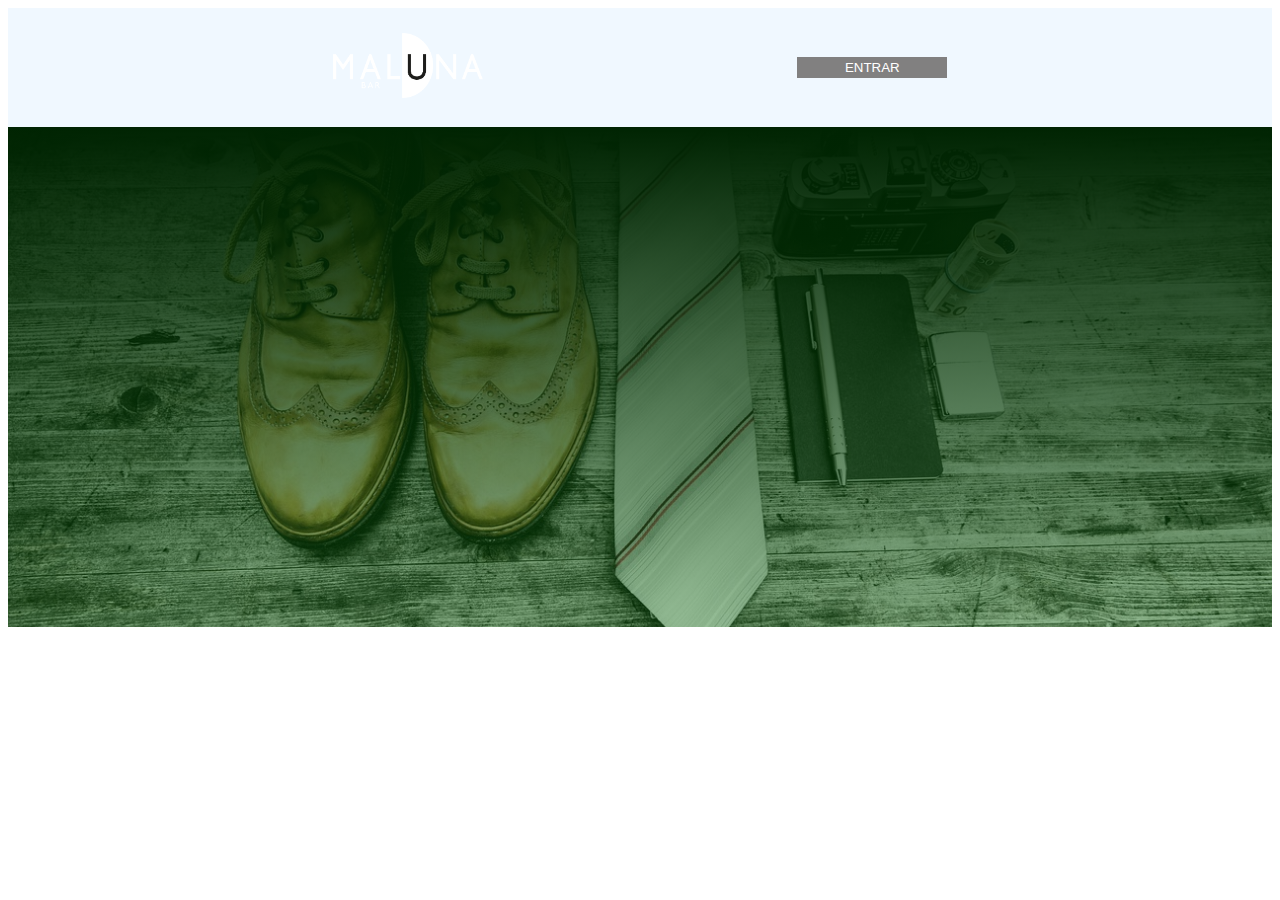
<file: Illustrator/index.html>
<!DOCTYPE html>
<html lang="pt-br">

<head>
    <meta charset="UTF-8">
    <meta name="viewport" content="width=device-width, initial-scale=1.0">
    <title>Document</title>
    <link rel="stylesheet" href="style.css">
</head>

<body>

    <header>
        <div>
            <img src="Logo MALUNA.png" alt="Logo-Dress-You">
        </div>

        <div>
            <button>ENTRAR</button>
        </div>
    </header>

    <main>
<section class="section-01">

</section>
    </main>



</body>

</html>
</file>
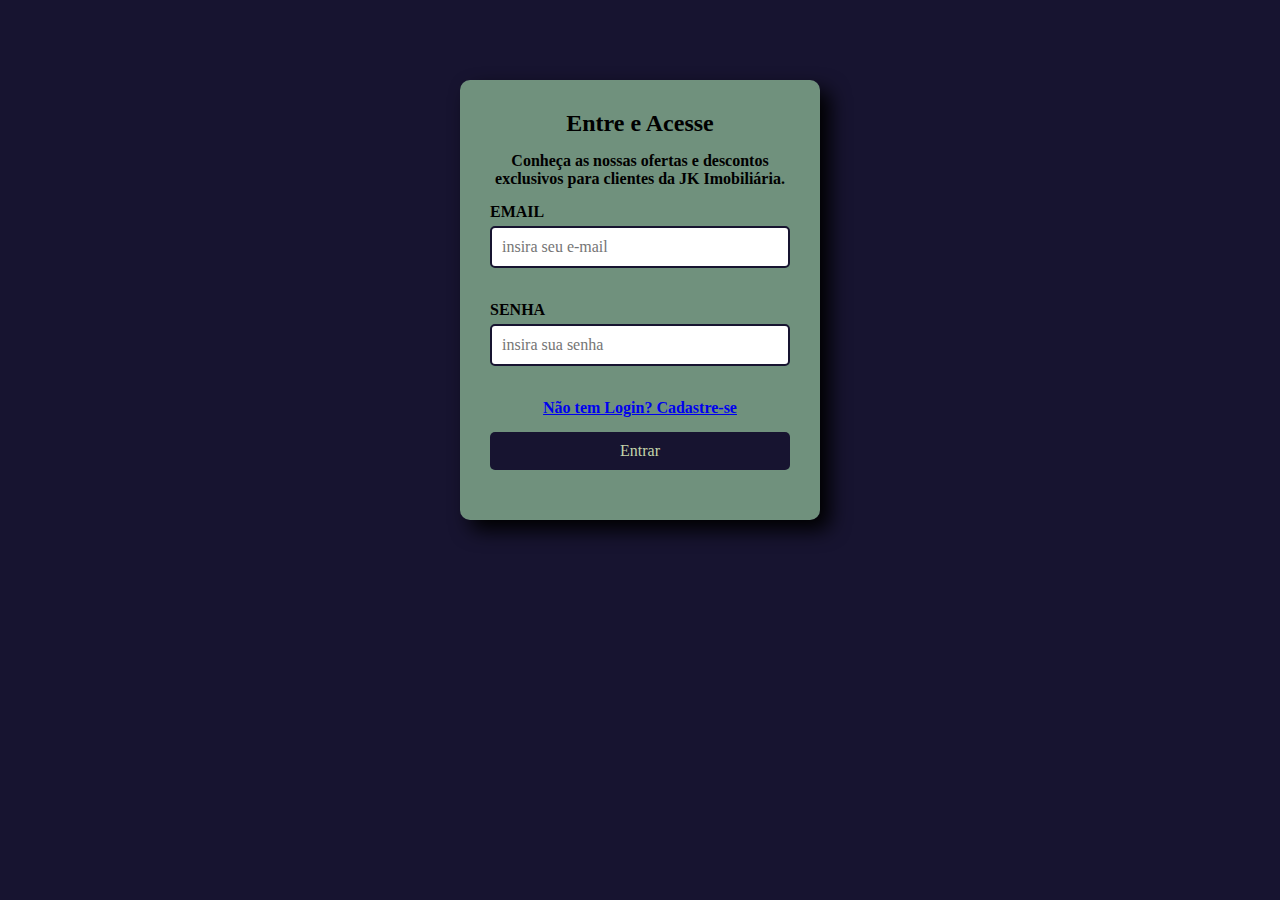
<file: form.html>
<!DOCTYPE html>
<html lang="en">

<head>
    <meta charset="UTF-8">
    <meta name="viewport" content="width=device-width, initial-scale=1.0">
    <title>Document</title>
    <link rel="stylesheet" href="form.css">
</head>

<body>

    <div class="div-form">
        <form action="">

            <h2>Entre e Acesse</h2>
            <p>Conheça as nossas ofertas e descontos exclusivos para clientes da JK Imobiliária.</p>
            <label for="input-email">EMAIL</label>
            <input type="email" class="input-email dombosco" id="input-email" name="input-email" placeholder="insira seu e-mail" required>
            <br>

            <label for="input-password">SENHA</label>
            <input type="password" class="input-password dombosco" id="input-password" name="input-password"
                placeholder="insira sua senha" required> <br>

                <a href="form2.html">
                    <p>Não tem Login? Cadastre-se</p>
                </a>

            <input type="submit" value="Entrar" class="btn-form">
        </form>
    </div>

    <!-- LABEL => Usa como etiqueta para formulario (nome da caixa) peça fundamental para construção de Formularios. O for"") que é vinculado com ele servira para especificar a qual Input ele pertence/conversa.-->

    <!-- INPUT => Utilizado para especificar o tipo de entrada da informação (Text, Email, Password, Data e etc...) Sempre lembrar que o Input precisa ter um ID, CLASS e NAME para ações futuras. -->

    <!-- Input type "submit" => Utilizado como botão, e o type "submit" faz uma ação de envio das informações que se encontram dentro do formulario, sendo essencial para um formulario. Alterando o "value" é possível trocar o nome de visualização do botão.-->




</body>

</html>
</file>
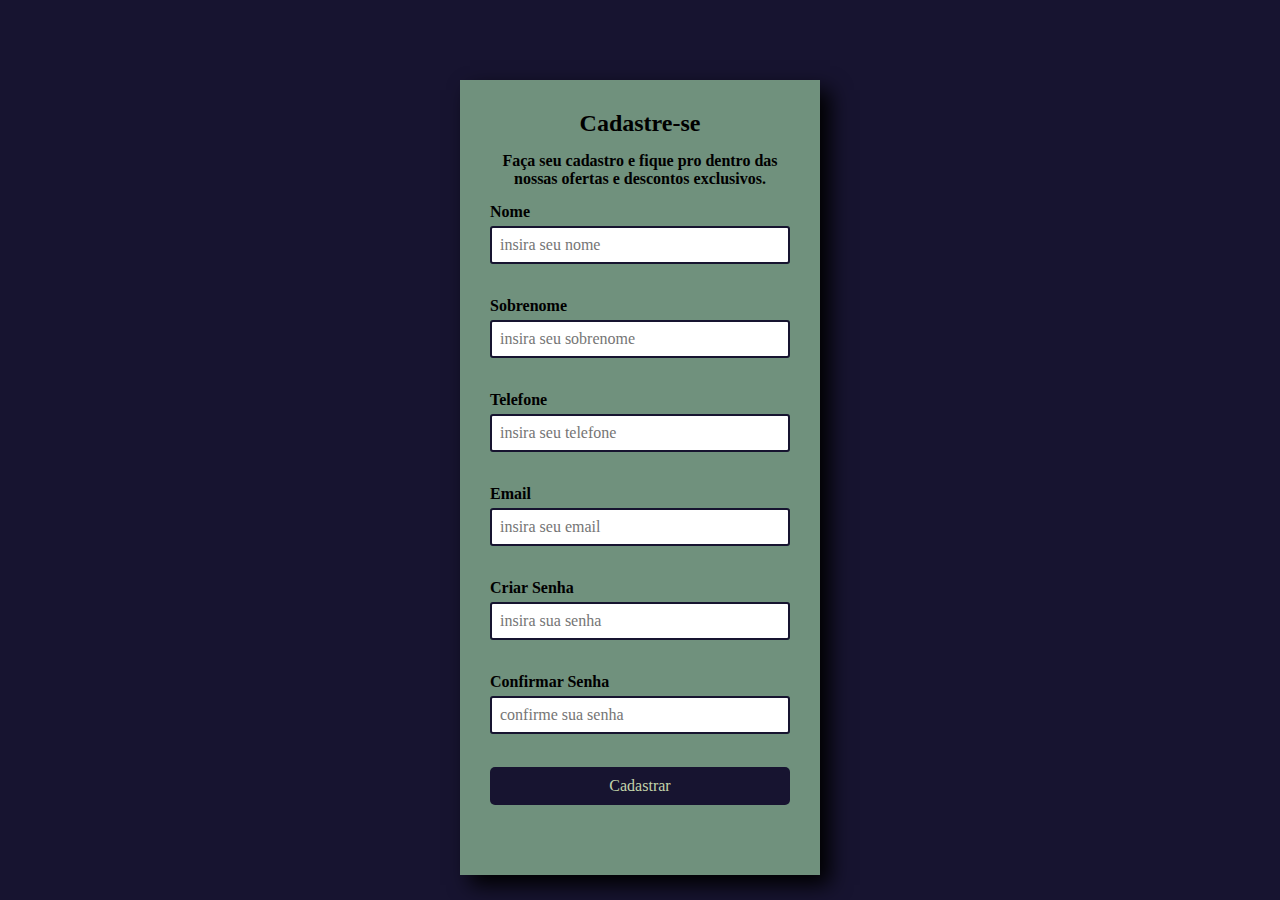
<file: form2.html>
<!DOCTYPE html>
<html lang="en">

<head>
    <meta charset="UTF-8">
    <meta name="viewport" content="width=device-width, initial-scale=1.0">
    <title>Document</title>
    <link rel="stylesheet" href="form2.css">
</head>

<body>

    <div class="div-form2">
        <form action="">

            <h2>Cadastre-se</h2>
            <p>Faça seu cadastro e fique pro dentro das nossas ofertas e descontos exclusivos.</p>
            <!-- NOME -->
            <label for="input-nome">Nome</label>
            <input type="text" class="input-nome cadastro" id="input-nome" name="input-nome"
                placeholder="insira seu nome" required> <br>

            <!-- SOBRENOME -->
            <label for="input-sobrenome">Sobrenome</label>
            <input type="text" class="input-sobrenome cadastro" id="input-sobrenome" name="input-sobrenome"
                placeholder="insira seu sobrenome" required> <br>

            <!-- TELEFONE -->
            <label for="input-telefone">Telefone</label>
            <input type="tel" class="input-telefone cadastro" id="input-telefone" name="input-telefone"
                placeholder="insira seu telefone"> <br>

            <!-- EMAIL -->
            <label for="input-email">Email</label>
            <input type="email" class="input-email cadastro" id="input-email" name="input-email"
                placeholder="insira seu email" required> <br>

            <!-- SENHA -->
            <label for="input-criarsenha">Criar Senha</label>
            <input type="password" class="input-criarsenha cadastro" id="input-criarsenha" name="input-criarsenha"
                placeholder="insira sua senha" required> <br>

            <!-- CONFIRMAR SENHA -->
            <label for="input-confirmarsenha">Confirmar Senha</label>
            <input type="password" class="input-confirmarsenha cadastro" id="input-confirmarsenha"
                name="input-confirmarsenha" placeholder="confirme sua senha" required> <br>

            <input type="submit" value="Cadastrar" class="botao-form">
        </form>
    </div>

</body>

</html>
</file>
<file: Illustrator/style.css>
0* {
    padding: 0;
    margin: 0;
}

header {
    display: flex;
    justify-content: space-evenly;
    gap: 15px;
    background-color: aliceblue;
    padding: 25px;
    align-items: center;
}

header img {
    width: 150px;
    height: auto;
}

header button {
    width: 150px;
    padding: 3px;
    border: none;
    background-color: rgb(129, 128, 128);
    color: white;
}

header button:hover {
    background-color: rgb(6, 102, 11);
    transition: 0, 08s;
    cursor: pointer;
    border-radius: 5px;
}

/*background: linear-gradiente(180deg, #0c16a364 8.33%, rgba(5, 39, 101, 0. 745) 100%, url(imagens/...):*/

.section-01 {
    /* SITE PARA DEGRADE DE CORES: https://cssgradient.io/ */

    background: linear-gradient(180deg, rgba(0, 36, 2, 1) 0%, rgba(10, 105, 12, 0.418) 100%), url(camera-1840054_1280.jpg);
    background-size: cover;
    background-repeat: no-repeat;
    background-position: center;

    padding: 250px;
}
</file>
<file: form.css>
/* ESTILIZAÇÃO GLOBAL */
* {
    margin: 0;
    padding: 0;
    font-family: Georgia, 'Times New Roman', Times, serif;
}

body {
    background-color: #171430;
    display: flex;
    justify-content: center;
    align-items: center;
    margin-top: 80px;
}

/* ESTILIZANDO A DIV QUE CONTEM O FORMULARIO */
.div-form {
    background-color: #87b091cc;
    padding: 30px;
    border-radius: 10px;
    box-shadow: 10px 10px 20px black;
    width: 300px;
    height: 380px
}

form {
    display: flex;
    flex-direction: column;
}

label {
    margin-bottom: 5px;
    /*Margem Inferior*/
    font-weight: bold;
    /*Largura da Fonte*/
}

/*input [type="email"], input [type="password"] {
background-color: rbg(12, 171, 20);
} */

.dombosco {
    padding: 10px;
    /*Espaçamento interno*/
    margin-bottom: 15px;
    /*Espaçamento inferior dos input*/
    font-size: 16px;
    /*Tamanho da letra*/
    border-radius: 5px;
    /*Bordas Arredondadas*/
    border: 2px solid #171430;
    /*Inserindo bordas nos Input*/
}

.btn-form {
    background-color: #171430;
    /*cor de fundo do bnt*/
    padding: 10px;
    /*Espaçamento interno*/
    border: none;
    /*border = nenhuma/sem borda*/
    border-radius: 5px;
    /*Arredondamento do bnt*/
    font-size: 16px;
    /*Tamanho da letra*/
    cursor: pointer;
    /*Tipo de cursor do mouse*/
    color: #c4d4ab
        /*cor da letra*/
}

.btn-form:hover {
    background-color: #c4d4ab;
    /*Background ao passar o mouse*/
    transition: 0,08s;
    /*Transição*/
    color: #171430;
}

h2,
p {
    margin-bottom: 15px;
    font-family: Georgia, 'Times New Roman', Times, serif;
    font-weight: 600;
    text-align: center;
}
</file>
<file: form2.css>
/*ESTILIZAÇÃO GLOBAL*/
* {
    margin: 0;
    padding: 0;
    font-family: Georgia, 'Times New Roman', Times, serif;
}

body {
    background-color: #171430;
    display: flex;
    justify-content: center;
    align-items: center;
    margin-top: 80px;
}

/*ESTILIZANDO A DIV QUE CONTEM O FORMULARIO*/
.div-form2 {
    background-color: #87b091cc;
    padding: 30px;
    border: 10px;
    box-shadow: 10px 10px 20px black;
    width: 300px;
    height: 735px;
}

form {
    display: flex;
    flex-direction: column;
}

label {
    margin-bottom: 5px;
    font-weight: bold;
}

.cadastro {
    padding: 8px;
    margin-bottom: 15px;
    font-size: 16px;
    border-radius: 3px;
    border: 2px solid #171430;
}

.botao-form {
    background-color: #171430;
    padding: 10px;
    border: none;
    border-radius: 5px;
    font-size: 16px;
    cursor: pointer;
    color: #c4d4ab;
}

.botao-form:hover {
background-color:#c4d4ab;
transition: 0,08s;
color: #171430;
}

h2, p {
    margin-bottom: 15px;
    font-family: Georgia, 'Times New Roman', Times, serif;
    font-weight: 600;
    text-align: center;
}
</file>
